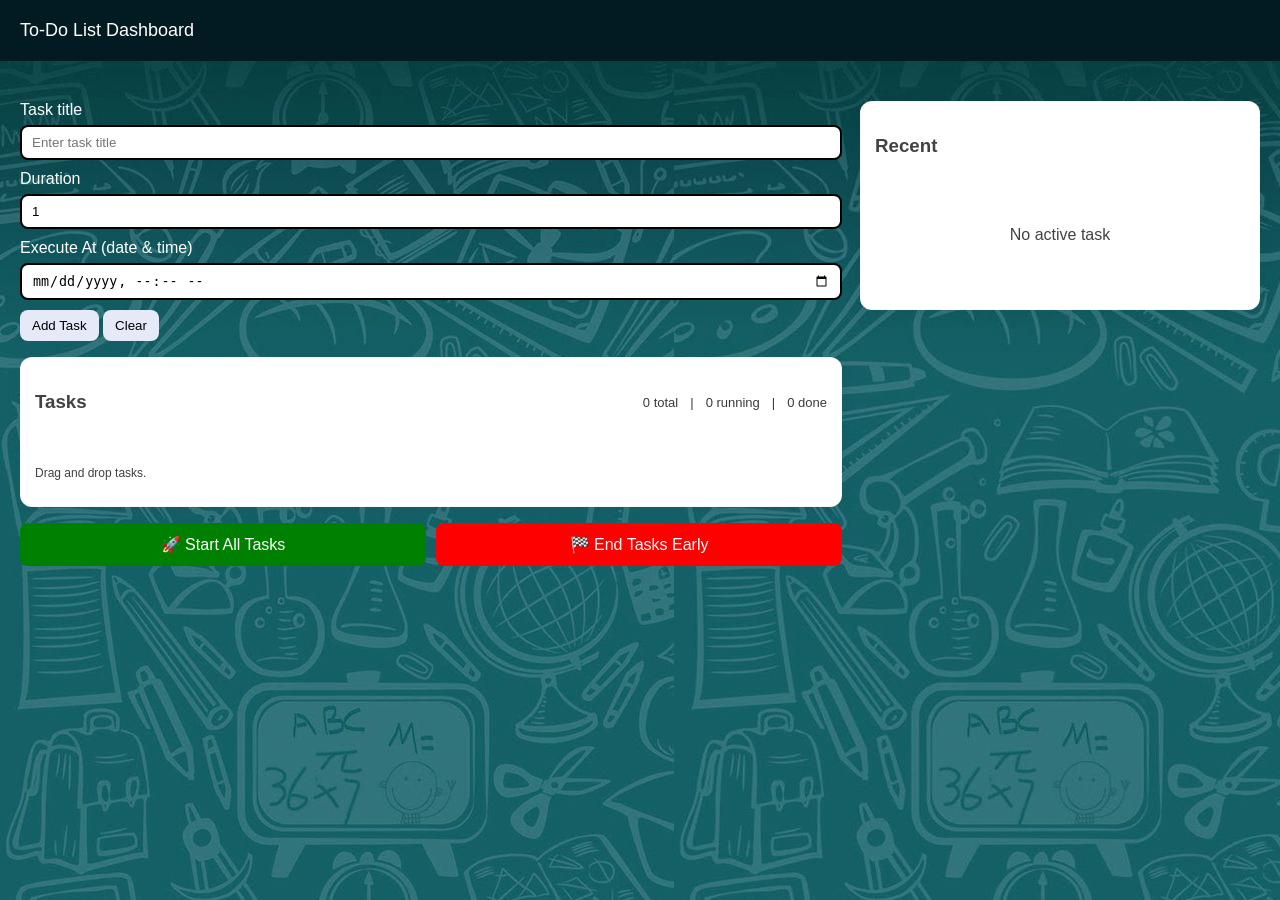
<file: index.html>
<!DOCTYPE html>
<html lang="en">
<head>
<meta charset="utf-8" />
<meta name="viewport" content="width=device-width,initial-scale=1" />
<title>To Do List-Dashboard</title>
<link rel="stylesheet" href="style.css">
</head>
<body>

<div class="heading">
To-Do List Dashboard
</div>

<main class="container">
<section class="left-section">
<div class="card add-card">
<label>Task title
<input id="task-name" type="text" placeholder="Enter task title" />
</label>
<label>Duration
<input id="task-duration" type="number" min="0.1" step="0.1" value="1" />
</label>
<label>Execute At (date & time)
<input id="task-date-time" type="datetime-local" />
</label>
<div class="row">
<button id="add-task" class="add-button">Add Task</button>
<button id="clear-all" class="clear-button">Clear</button>
</div>
</div>
<div class="drag-drop">
<div class="head">
<h3>Tasks</h3>
<div class="counters">
<span id="total-count">total</span>
<span id="line">|</span>
<span id="running-count">running</span>
<span id="line">|</span>
<span id="done-count">done</span>
</div>
</div>
<ul id="task-list" class="task-list" label="Task list"></ul>
<p class="hint">Drag and drop tasks.</p>
</div>
<div class="main-controls">
<button id="start-tasks-btn" class="start-button">🚀 Start All Tasks</button>
<button id="end-early-btn" class="end-button">🏁 End Tasks Early</button>
</div>
</section>

<div class="right-section">
<div class="recent">
<h3>Recent</h3>
<div class="now">
<p>No active task</p>
</div>
</div>
</div>
</main>
<script src="script.js"></script>
</body>
</html>
</file>
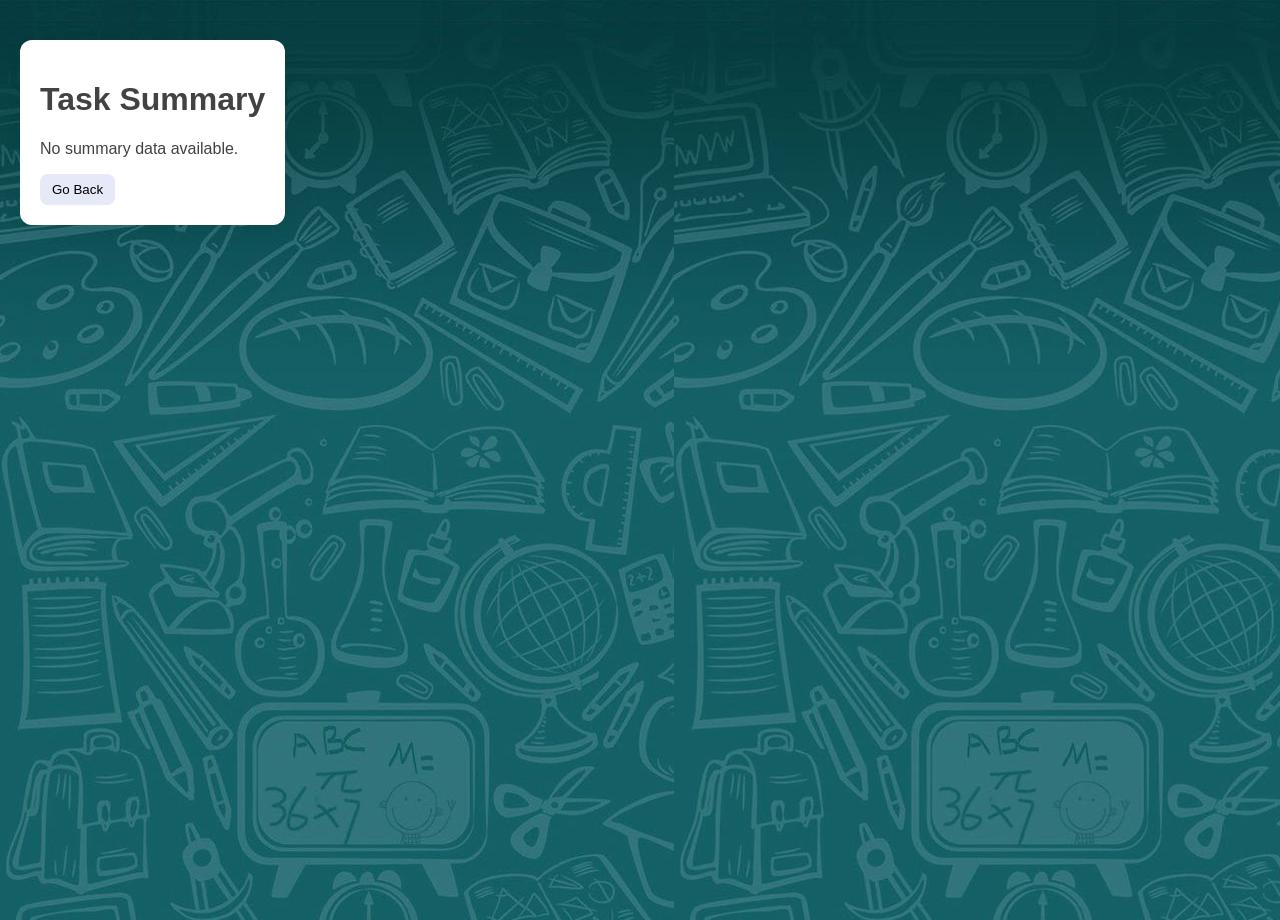
<file: summary.html>
<!DOCTYPE html>
<html lang="en">
<head>
<meta charset="UTF-8">
<meta name="viewport" content="width=device-width, initial-scale=1.0">
<title>Task Summary</title>
<link rel="stylesheet" href="style.css">
<style> 
.summary-card {
   background-color:white;
    border-radius:12px; 
    padding:20px; 
    box-shadow:0 6px 20px rgba(20,10,60,0.04);
   }
.summary-item {
   padding: 10px; 
   border-left: 5px solid; 
   margin-bottom: 8px; 
   background-color: white;
   }
.summary-item.completed { 
  border-left-color: green; 
}
.summary-item.skipped { 
  border-left-color:orange; 
}
.summary-item.pending { 
  border-left-color: grey;
   }
</style>
</head>
<body>
<main class="container">
<div class="summary-card">
<h1>Task Summary</h1>
<div id="summary-list"></div>
<button class="add-button" onclick="window.location.href='index.html'">Go Back</button>
</div>
</main>
<script src="summary.js"></script>
</body>
</html>
</file>
<file: style.css>
.heading {
display: flex;
align-items: center;
margin-bottom: 20px;
gap: 10px;
color: white;
background-color: rgb(2, 27, 35);
padding: 20px;
font-size: large;
}
* { 
box-sizing: border-box;
}
html,body { 
height: 100%; 
margin:0; 
font-family:Arial; 
color:rgb(66, 66, 66);
background-image: url('bg2.jpeg');
}

.functions { 
display:flex; 
gap:10px; 
}

.add-button,
.clear-button {
padding:8px 12px; 
border-radius:8px; 
border:0;
cursor:pointer; 
background:#e6e9f7;
}

.container { 

display:flex; 
gap:18px; 
padding:20px; 
max-width:1500px; 
margin:20px auto; 
}
.left-section { 
flex:1; 
display:flex; 
flex-direction:column; 
gap:16px; 
}
.right-section { 
width:400px; 
display:flex;
flex-direction:column; 
gap:16px; 
}

.drag-drop,
.recent { 
background-color: white;
border-radius:12px; 
padding:14px; 
box-shadow:0 6px 20px rgba(20,10,60,0.04); 
border:1px solid rgba(0,0,0,0.03); 
}
.add-card label { 
display:block;
margin-bottom:10px;
font-size:16px; 
color:white; 
}
.add-card input[type="text"], .add-card input[type="number"], .add-card input[type="datetime-local"] {
width:100%; 
padding:8px 10px;
margin-top:6px; 
border-radius:8px;
border:2px solid rgb(0, 0, 0);
}
.head { 
display:flex; 
justify-content:space-between;
align-items:center; 
margin-bottom:8px; 
}
.counters { 
display:flex; 
gap:12px; 
font-size:13px; 
color:rgb(58, 58, 58);
align-items:center; 
}

.task-list { 
list-style:none;
padding:8px 0; 
margin:0;
display:flex; 
flex-direction:column;
gap:10px;
max-height:60vh; 
overflow:auto; 
}

.now { 
min-height:120px;
display:flex; 
align-items:center; 
justify-content:center; 
text-align:center; }

.hint { 
font-size:12px; 
color:rgb(65, 65, 65); 
margin-top:10px; 
}

.note { 
font-size:13px; 
color:rgb(65, 65, 65); 
margin-top:8px; 
}

@media (max-width: 900px) {
.container { 
flex-direction:column; 
padding:10px; 
}
.right-section {
width:auto; 
order:2; 
}
.left-section { 
order:1; 
}
}

@media (max-width:420px) {
.heading { 
flex-direction:column-reverse; 
gap:6px; 
}
}
.task-item {
display: flex;
justify-content: space-between;
align-items: center;
padding: 12px;
background-color: #f8f9fa;
border-radius: 8px;
border-left: 5px solid #4a90e2;
cursor: grab;
transition: background-color 0.2s, box-shadow 0.2s;
}

.task-item:hover {
background-color: white;
}

.task-item-details {
display: flex;
flex-direction: column;
}

.task-item-details small {
color: grey;
font-size: 0.8em;
margin-top: 4px;
}

.task-item-controls button {
padding: 5px 8px;
border: none;
border-radius: 5px;
color: white;
cursor: pointer;
margin-left: 5px;
}

.complete-btn { background-color: green }
.skip-btn { background-color: orange }

.task-item.completed {
opacity: 0.6;
text-decoration: line-through;
border-left-color: lightgreen;
}

.task-item.skipped {
opacity: 0.7;
border-left-color: orange;

}

.task-item.active {
box-shadow: 0 0 10px rgba(74, 144, 226, 0.5);
background-color: white;
}

.task-item.dragging {
opacity: 0.5;
}

.main-controls {
display: flex;
gap: 10px;
}

.start-button, .end-button {
flex: 1;
padding: 12px;
border: none;
border-radius: 8px;
color: white;
font-size: 16px;
cursor: pointer;
}

.start-button { 
  background-color: green; }
.end-button {
   background-color: red; }
</file>
